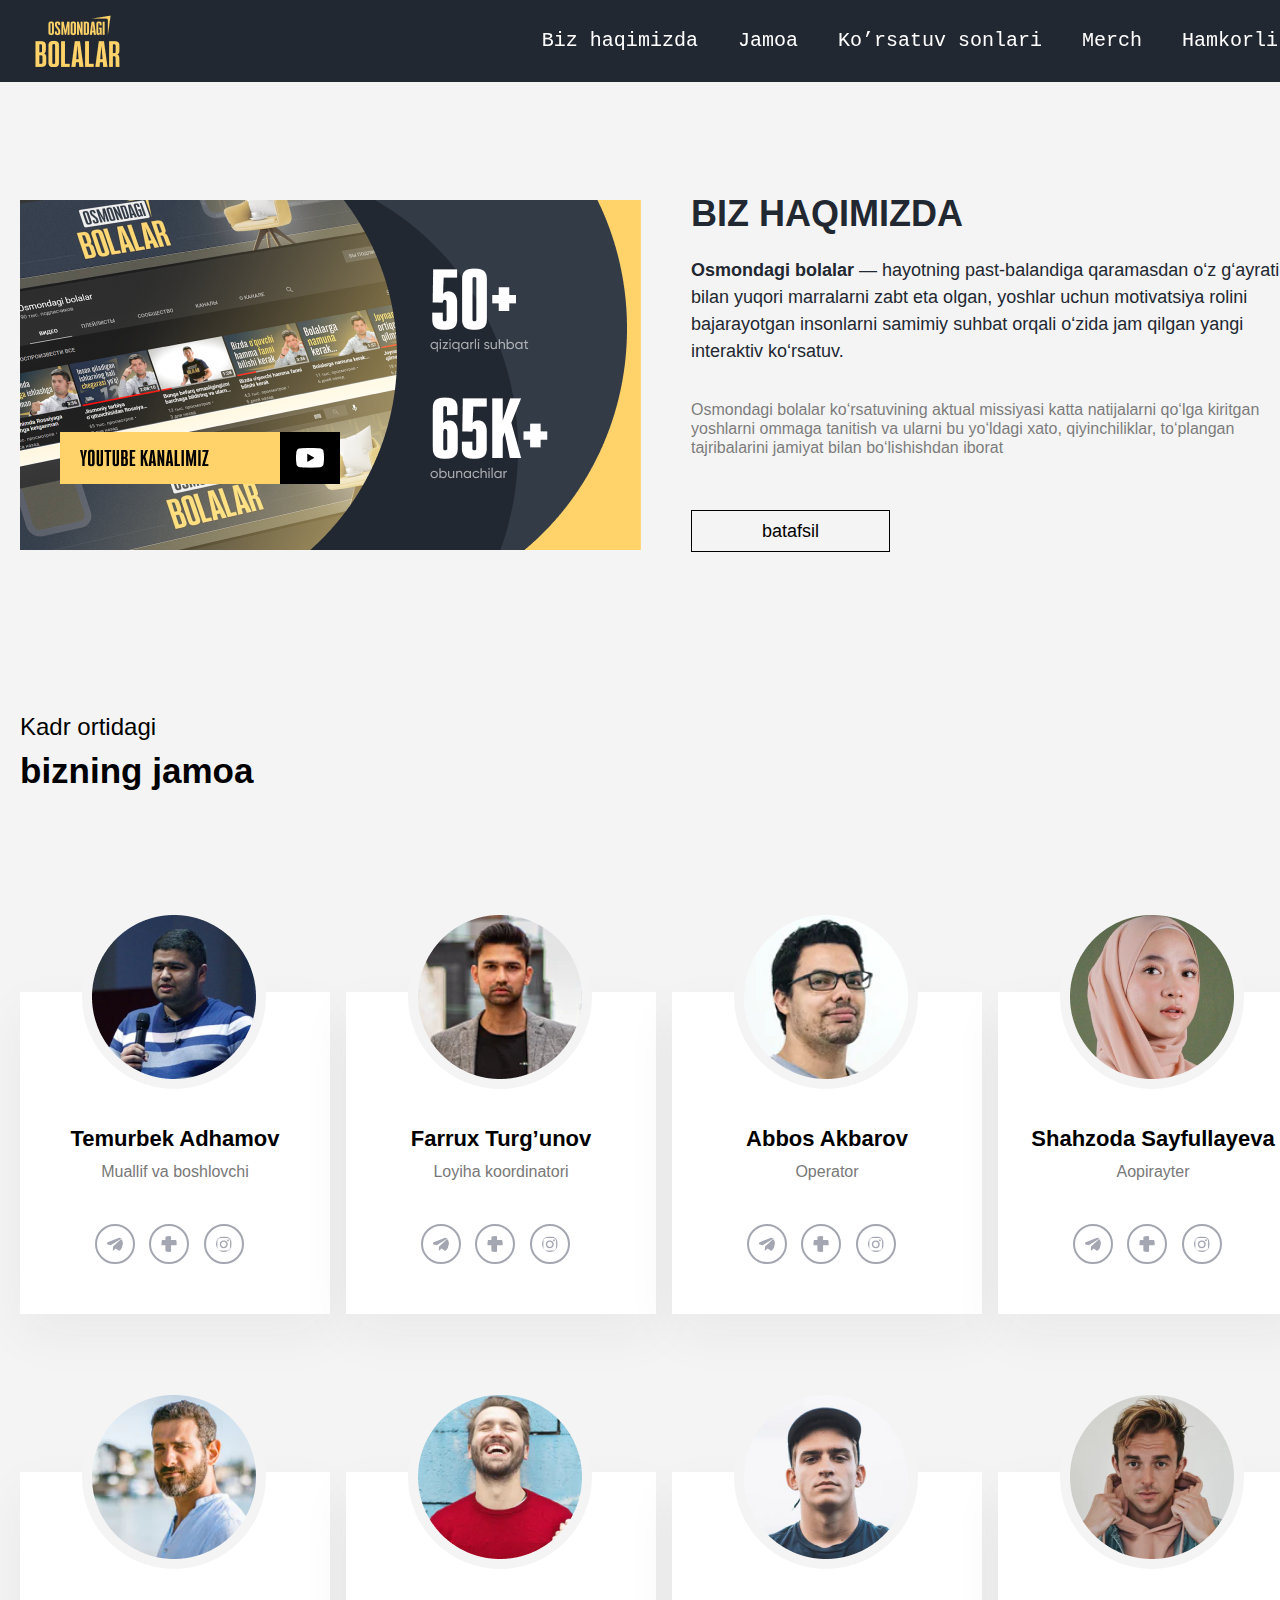
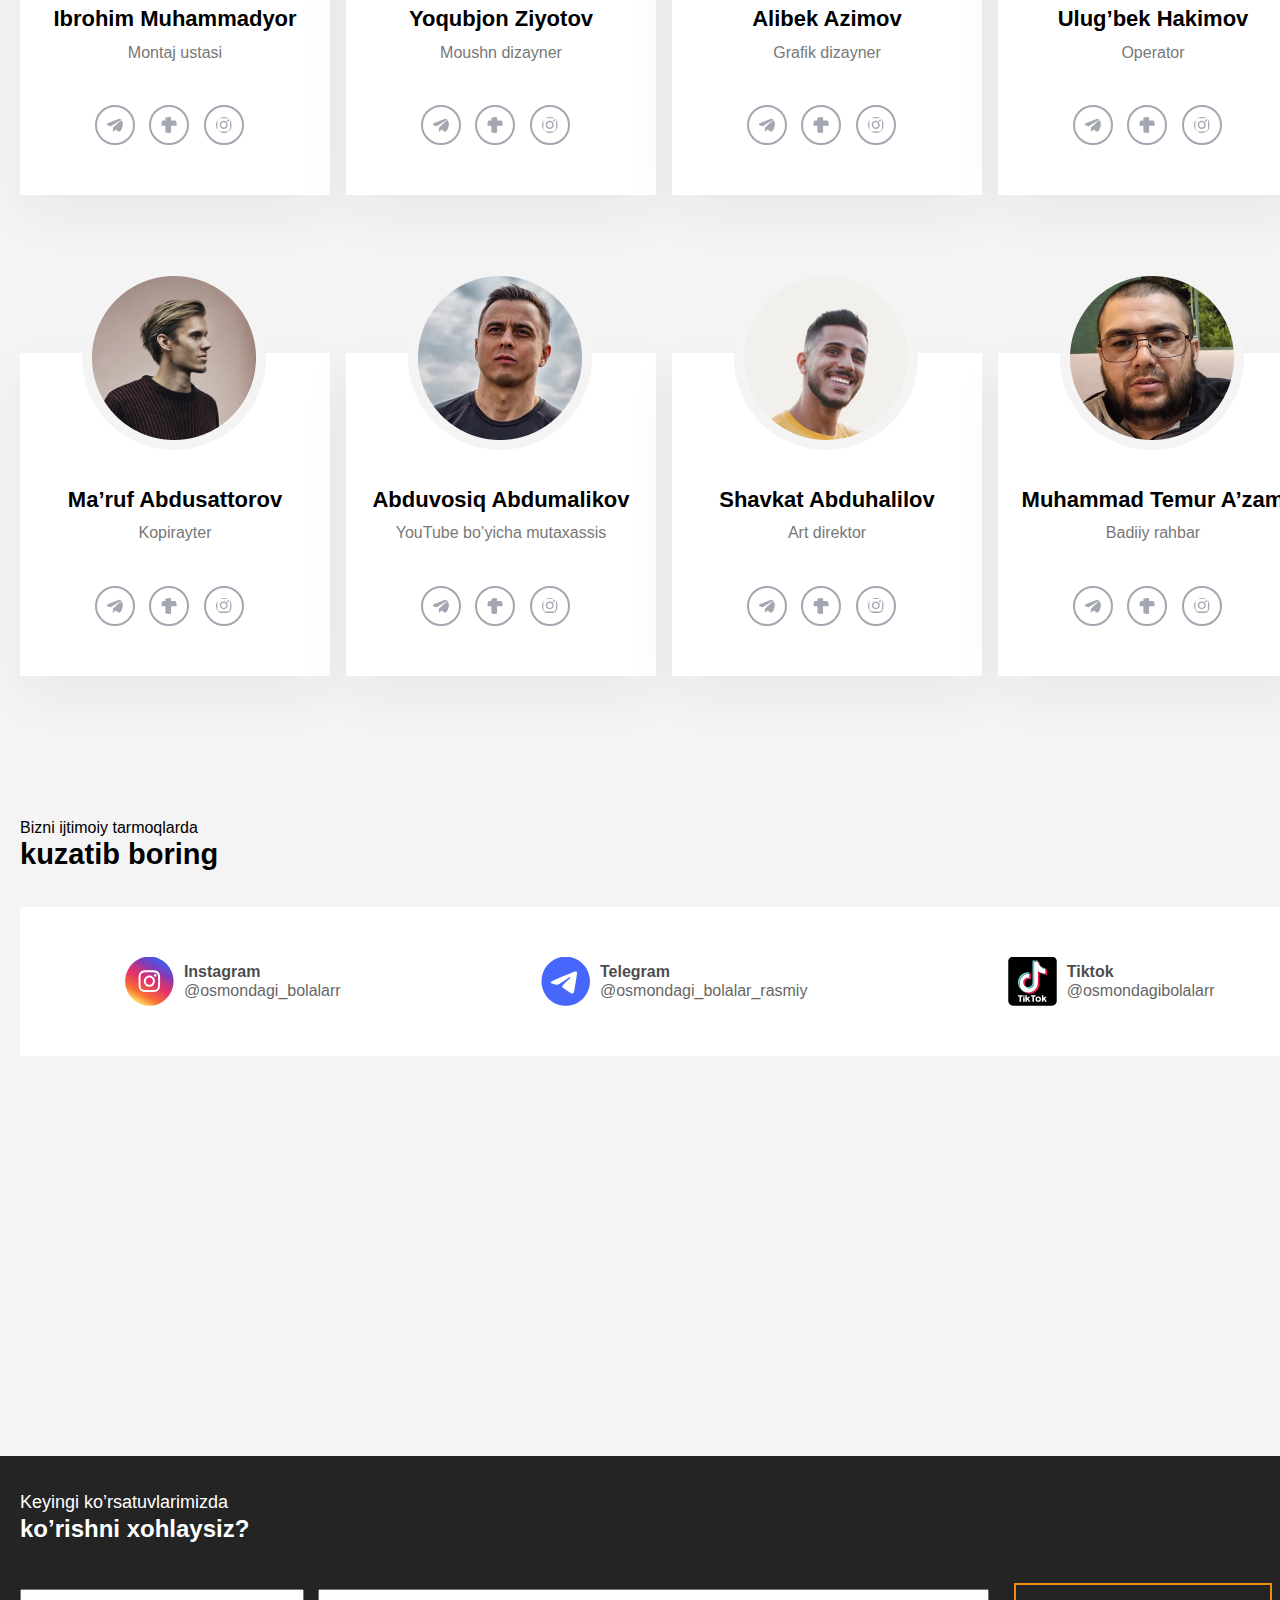
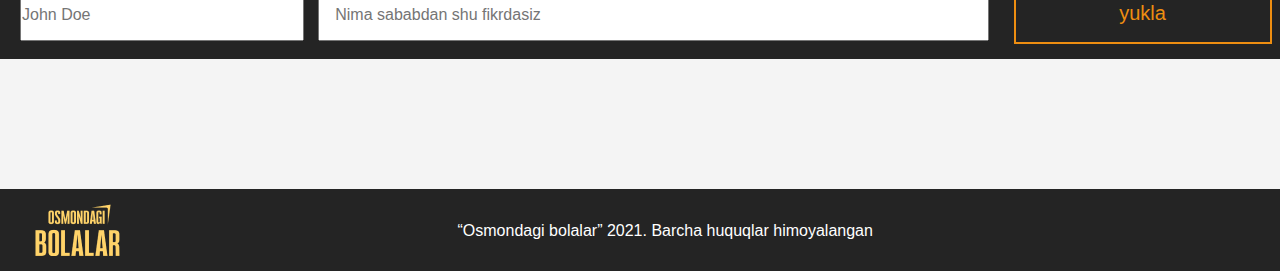
<file: index.html>
<!DOCTYPE html>
<html lang="en">
<head>
  <meta charset="UTF-8">
  <meta http-equiv="X-UA-Compatible" content="IE=edge">
  <meta name="viewport" content="width=device-width, initial-scale=1.0">
  <link rel="stylesheet" href="./css/narmaliz.css">
  <link rel="stylesheet" href="./css/minemine.css">
  <link rel="stylesheet" href="./css/mine.css">
  <title>HOME</title>
</head>
<body>
 <!-- ===================  main heading================== -->
<h1 class="visually-hidden">Osmondagi bollar loyhasiga hush kelibsiz</h1>
  <!-- =======<header>==================== -->
    <header class="header">
      <div class="container">
        <div class="header-bag">
          <img class="header-bag-img" src="./img/logo png-01 1.png" alt="osmondagi bololar" width="85" height="52">
           <ul class="header-bag-itme">
             <li class="header-bag-list">
               <a class="header-bag-list-link" href="#biz-haqimizda">
                Biz haqimizda
               </a>
             </li>
             <li class="header-bag-list">
               <a class="header-bag-list-link" href="#jamoa">
                Jamoa
               </a>
             </li>
             <li class="header-bag-list">
               <a class="header-bag-list-link" href="#">
                Ko’rsatuv sonlari
               </a>
             </li>
             <li class="header-bag-list">
               <a class="header-bag-list-link" href="#">
                Merch
               </a>
             </li>
             <li class="header-bag-list">
               <a class="header-bag-list-link" href="#">
                Hamkorlik
               </a>
             </li>
           </ul>      
        </div>
      </div>
    </header>
<!-- =======================main=================== -->
    <main>  

      <!-- ==============about-Us======================== -->
      <section class="about-Us" id="biz-haqimizda">
        <div class="container">
          <div class="about-Us-bag-one">
            <img class="about-Us-bag-one-photo" src="./img/photo.png" alt="osmonadagi bolalar">
            <div class="about-Us-bag-two">
              <h2 class="about-Us-bag-two-heading">BIZ HAQIMIZDA</h2>
              <p class="about-Us-bag-two-onetext"><strong>Osmondagi bolalar</strong>  — hayotning past-balandiga qaramasdan o‘z g‘ayrati bilan yuqori marralarni zabt eta olgan, yoshlar uchun motivatsiya rolini bajarayotgan insonlarni samimiy suhbat orqali o‘zida jam qilgan yangi interaktiv ko‘rsatuv.</p>
              <p class="about-Us-bag-two-twotext">Osmondagi bolalar ko‘rsatuvining aktual missiyasi katta natijalarni qo‘lga kiritgan yoshlarni ommaga tanitish va ularni bu yo‘ldagi xato, qiyinchiliklar, to‘plangan tajribalarini jamiyat bilan bo‘lishishdan iborat</p>            
              <a class="about-Us-bag-two-link" href="#" target="_blank">  batafsil</a>    
            </div>
          </div>
        </div>
      </section>

      

      <!-- =======jamoa============== -->
      <section class="team-section"  id="jamoa">
        <div class="container">
          <div class="team">
            <div class="team">
          <p class="team-text">Kadr ortidagi</p>
          <h3 class="team-strong">bizning jamoa</h3>
         </div>
          <nav class="team-nav">
            <ul class="team-nav-itme">
              
              <li class="team-nav-list">
                <a class="team-nav-list-link" href="#">
                  <span class="team-nav-list-sapnjon"> <img src="./img/Mask Group.png" alt="" width="164" height="164"></span>
                  <h4 class="team-nav-list-link-heading">Temurbek Adhamov</h4>
                 <p class="team-nav-list-link-text">Muallif va boshlovchi</p>
                 <div class="div">
                 <img class="team-nav-list-link-img" src="./img/Vector.svg" alt="vector" width="20" height="23">           
                  <img class="team-nav-list-link-img" src="./img/Vector (1).svg" alt="vector" >              
                   <img class="team-nav-list-link-img" src="./img/Vector (2).svg" alt="instagram-icon" >
                </div>
                </a>
              </li>
              <li class="team-nav-list">
                <a class="team-nav-list-link" href="#">
                  <span class="team-nav-list-sapnjon"> <img src="./img/faruxturgunov.png" alt="faruxturgunov" width="164" height="164"></span>
                  <h4 class="team-nav-list-link-heading">Farrux Turg’unov</h4>
                 <p class="team-nav-list-link-text">Loyiha koordinatori</p>
                 <div class="div">
                 <img class="team-nav-list-link-img" src="./img/Vector.svg" alt="vector" >           
                  <img class="team-nav-list-link-img" src="./img/Vector (1).svg" alt="vector" >              
                   <img class="team-nav-list-link-img" src="./img/Vector (2).svg" alt="instagram-icon" >
                </div>
                </a>
              </li>
              <li class="team-nav-list">
                <a class="team-nav-list-link" href="#">
                  <span class="team-nav-list-sapnjon"> <img src="./img/abbos.png" alt="abbos" width="164" height="164"></span>
                  <h4 class="team-nav-list-link-heading">Abbos Akbarov</h4>
                 <p class="team-nav-list-link-text">Operator</p>
                 <div class="div">
                 <img class="team-nav-list-link-img" src="./img/Vector.svg" alt="vector" >           
                  <img class="team-nav-list-link-img" src="./img/Vector (1).svg" alt="vector" >              
                   <img class="team-nav-list-link-img" src="./img/Vector (2).svg" alt="instagram-icon" >
                </div>
                </a>
              </li>
              <li class="team-nav-list">
                <a class="team-nav-list-link" href="#">
                  <span class="team-nav-list-sapnjon"> <img src="./img/shaxzoda.png" alt="shaxzoda" width="164" height="164"></span>
                  <h4 class="team-nav-list-link-heading"> Shahzoda Sayfullayeva</h4>
                 <p class="team-nav-list-link-text">Aopirayter  </p>
                 <div class="div">
                 <img class="team-nav-list-link-img" src="./img/Vector.svg" alt="vector" >           
                  <img class="team-nav-list-link-img" src="./img/Vector (1).svg" alt="vector" >              
                   <img class="team-nav-list-link-img" src="./img/Vector (2).svg" alt="instagram-icon" >
                </div>
                </a>
              </li>
              <li class="team-nav-list">
                <a class="team-nav-list-link" href="#">
                  <span class="team-nav-list-sapnjon"> <img src="./img/ibrohim.png" alt="iborat" width="164" height="164"></span>
                  <h4 class="team-nav-list-link-heading">Ibrohim Muhammadyor</h4>
                 <p class="team-nav-list-link-text">Montaj ustasi</p>
                 <div class="div">
                 <img class="team-nav-list-link-img" src="./img/Vector.svg" alt="vector" >           
                  <img class="team-nav-list-link-img" src="./img/Vector (1).svg" alt="vector" >              
                   <img class="team-nav-list-link-img" src="./img/Vector (2).svg" alt="instagram-icon" >
                </div>
                </a>
              </li>
              <li class="team-nav-list">
                <a class="team-nav-list-link" href="#">
                  <span class="team-nav-list-sapnjon"> <img src="./img/yoqub.png" alt="yoqub" width="164" height="164"></span>
                  <h4 class="team-nav-list-link-heading">Yoqubjon Ziyotov</h4>
                 <p class="team-nav-list-link-text">Moushn dizayner</p>
                 <div class="div">
                 <img class="team-nav-list-link-img" src="./img/Vector.svg" alt="vector" >           
                  <img class="team-nav-list-link-img" src="./img/Vector (1).svg" alt="vector" >              
                   <img class="team-nav-list-link-img" src="./img/Vector (2).svg" alt="instagram-icon" >
                </div>
                </a>
              </li>
              <li class="team-nav-list">
                <a class="team-nav-list-link" href="#">
                  <span class="team-nav-list-sapnjon"> <img src="./img/alibek.png" alt="alibek width="164" height="164"></span>
                  <h4 class="team-nav-list-link-heading">Alibek Azimov</h4>
                 <p class="team-nav-list-link-text">Grafik dizayner</p>
                 <div class="div">
                 <img class="team-nav-list-link-img" src="./img/Vector.svg" alt="vector" >           
                  <img class="team-nav-list-link-img" src="./img/Vector (1).svg" alt="vector" >              
                   <img class="team-nav-list-link-img" src="./img/Vector (2).svg" alt="instagram-icon" >
                </div>
                </a>
              </li>
              <li class="team-nav-list">
                <a class="team-nav-list-link" href="#">
                  <span class="team-nav-list-sapnjon"> <img src="./img/ulugbek.png" alt="" width="164" height="164"></span>
                  <h4 class="team-nav-list-link-heading">Ulug’bek Hakimov</h4>
                 <p class="team-nav-list-link-text">Operator</p>
                 <div class="div">
                 <img class="team-nav-list-link-img" src="./img/Vector.svg" alt="vector" >           
                  <img class="team-nav-list-link-img" src="./img/Vector (1).svg" alt="vector" >              
                   <img class="team-nav-list-link-img" src="./img/Vector (2).svg" alt="instagram-icon" >
                </div>
                </a>
              </li>
              <li class="team-nav-list">
                <a class="team-nav-list-link" href="#">
                  <span class="team-nav-list-sapnjon"> <img src="./img/maruf.png" alt="ulugbek" width="164" height="164"></span>
                  <h4 class="team-nav-list-link-heading">Ma’ruf Abdusattorov</h4>
                 <p class="team-nav-list-link-text">Kopirayter</p>
                 <div class="div">
                 <img class="team-nav-list-link-img" src="./img/Vector.svg" alt="vector" >           
                  <img class="team-nav-list-link-img" src="./img/Vector (1).svg" alt="vector" >              
                   <img class="team-nav-list-link-img" src="./img/Vector (2).svg" alt="instagram-icon" >
                </div>
                </a>
              </li>
              <li class="team-nav-list">
                <a class="team-nav-list-link" href="#">
                  <span class="team-nav-list-sapnjon"> <img src="./img/abduvosiq.png" alt="maruf width="164" height="164"></span>
                  <h4 class="team-nav-list-link-heading">Abduvosiq Abdumalikov</h4>
                 <p class="team-nav-list-link-text">YouTube bo’yicha mutaxassis</p>
                 <div class="div">
                 <img class="team-nav-list-link-img" src="./img/Vector.svg" alt="vector" >           
                  <img class="team-nav-list-link-img" src="./img/Vector (1).svg" alt="vector" >              
                   <img class="team-nav-list-link-img" src="./img/Vector (2).svg" alt="instagram-icon" >
                </div>
                </a>
              </li>
              <li class="team-nav-list">
                <a class="team-nav-list-link" href="#">
                  <span class="team-nav-list-sapnjon"> <img src="./img/shovkat.png" alt="abduvosiq" width="164" height="164"></span>
                  <h4 class="team-nav-list-link-heading">Shavkat Abduhalilov</h4>
                 <p class="team-nav-list-link-text">Art direktor</p>
                 <div class="div">
                 <img class="team-nav-list-link-img" src="./img/Vector.svg" alt="vector" >           
                  <img class="team-nav-list-link-img" src="./img/Vector (1).svg" alt="vector" >              
                   <img class="team-nav-list-link-img" src="./img/Vector (2).svg" alt="instagram-icon" >
                </div>
                </a>
              </li>
              <li class="team-nav-list">
                <a class="team-nav-list-link" href="#">
                  <span class="team-nav-list-sapnjon"> <img src="./img/muhammad.png" alt="shovkat" width="164" height="164"></span>
                  <h4 class="team-nav-list-link-heading">Muhammad Temur A’zam</h4>
                 <p class="team-nav-list-link-text">Badiiy rahbar</p>
                 <div class="div">
                 <img class="team-nav-list-link-img" src="./img/Vector.svg" alt="vector" >           
                  <img class="team-nav-list-link-img" src="./img/Vector (1).svg" alt="vector" >              
                   <img class="team-nav-list-link-img" src="./img/Vector (2).svg" alt="instagram-icon" >
                </div>
                </a>
              </li>
            
            </ul>
          </nav>
         
        </div>
        </div>
      </section>

          <!-- ===========internet tarmoqlari================ -->
           <section class="internet">
                <div class="container">
                  <p class="internet-text">Bizni ijtimoiy tarmoqlarda
                    <strong class="internet-strong">kuzatib boring</strong> </p>
                    <ul class="internet-itme" >
                      <li class="internet-list">
                        <img class="internet-list-img" src="./img/instagram.svg" alt="instagram" width="48.49" height="49.21">
                        <a class="internet-list-link" href="https://www.instagram.com/osmondagibolalarr/"> <strong class="internet-list-link-strong">Instagram</strong><br>@osmondagi_bolalarr</a>
                      </li>
                      <li class="internet-list" >
                        <img class="internet-list-img" src="./img/telgram.svg" alt="telgram" width="48.49" height="49.21">
                        <a class="internet-list-link" href="https://t.me/osmondagibolalarr"><strong class="internet-list-link-strong">Telegram</strong><br>@osmondagi_bolalar_rasmiy  </a>
                      </li>
                     
                      <li class="internet-list">
                        <img class="internet-list-img" src="./img/tiktok.svg" alt="tiktok" width="48.49" height="49.21">
                        <a class="internet-list-link" href="https://www.tiktok.com/@osmondagibolalarr?"><strong class="internet-list-link-strong">Tiktok</strong><br>@osmondagibolalarr</a>
                      </li>
                    </ul>
                </div>
           </section>


           <!-- =====input=========== -->
           <section class="input-section">
                 <div class="container">
                   <p class="input-text">Keyingi ko’rsatuvlarimizda <strong class="input-strong"><br>ko’rishni xohlaysiz?</strong> </p> 
                   <form class="input-form" >
                     <input class="input-name" type="text" name="user_text" placeholder="John Doe">
                       <input class="input-textarea" type="text" name="user_textarea" id="" cols="30" rows="10" placeholder="Nima sababdan shu fikrdasiz"></input>
                       <button class="input-button" type="submit">yukla</button>
                    </form>
                  
                    
                   
                
                   
                 </div>
           </section>
    </main>


    <!-- ==============footer====================== -->
    <footer class="footer">
      <div class="container">
        <div class="footer-bag">
          <img class="footer-bag-img" src="./img/logo png-01 1.png" alt="logo" width="85" height="52">
          <p class="footer-text">“Osmondagi bolalar” 2021. Barcha huquqlar himoyalangan</p>
        </div>
      </div>
    </footer>
</body>
</html>
</file>
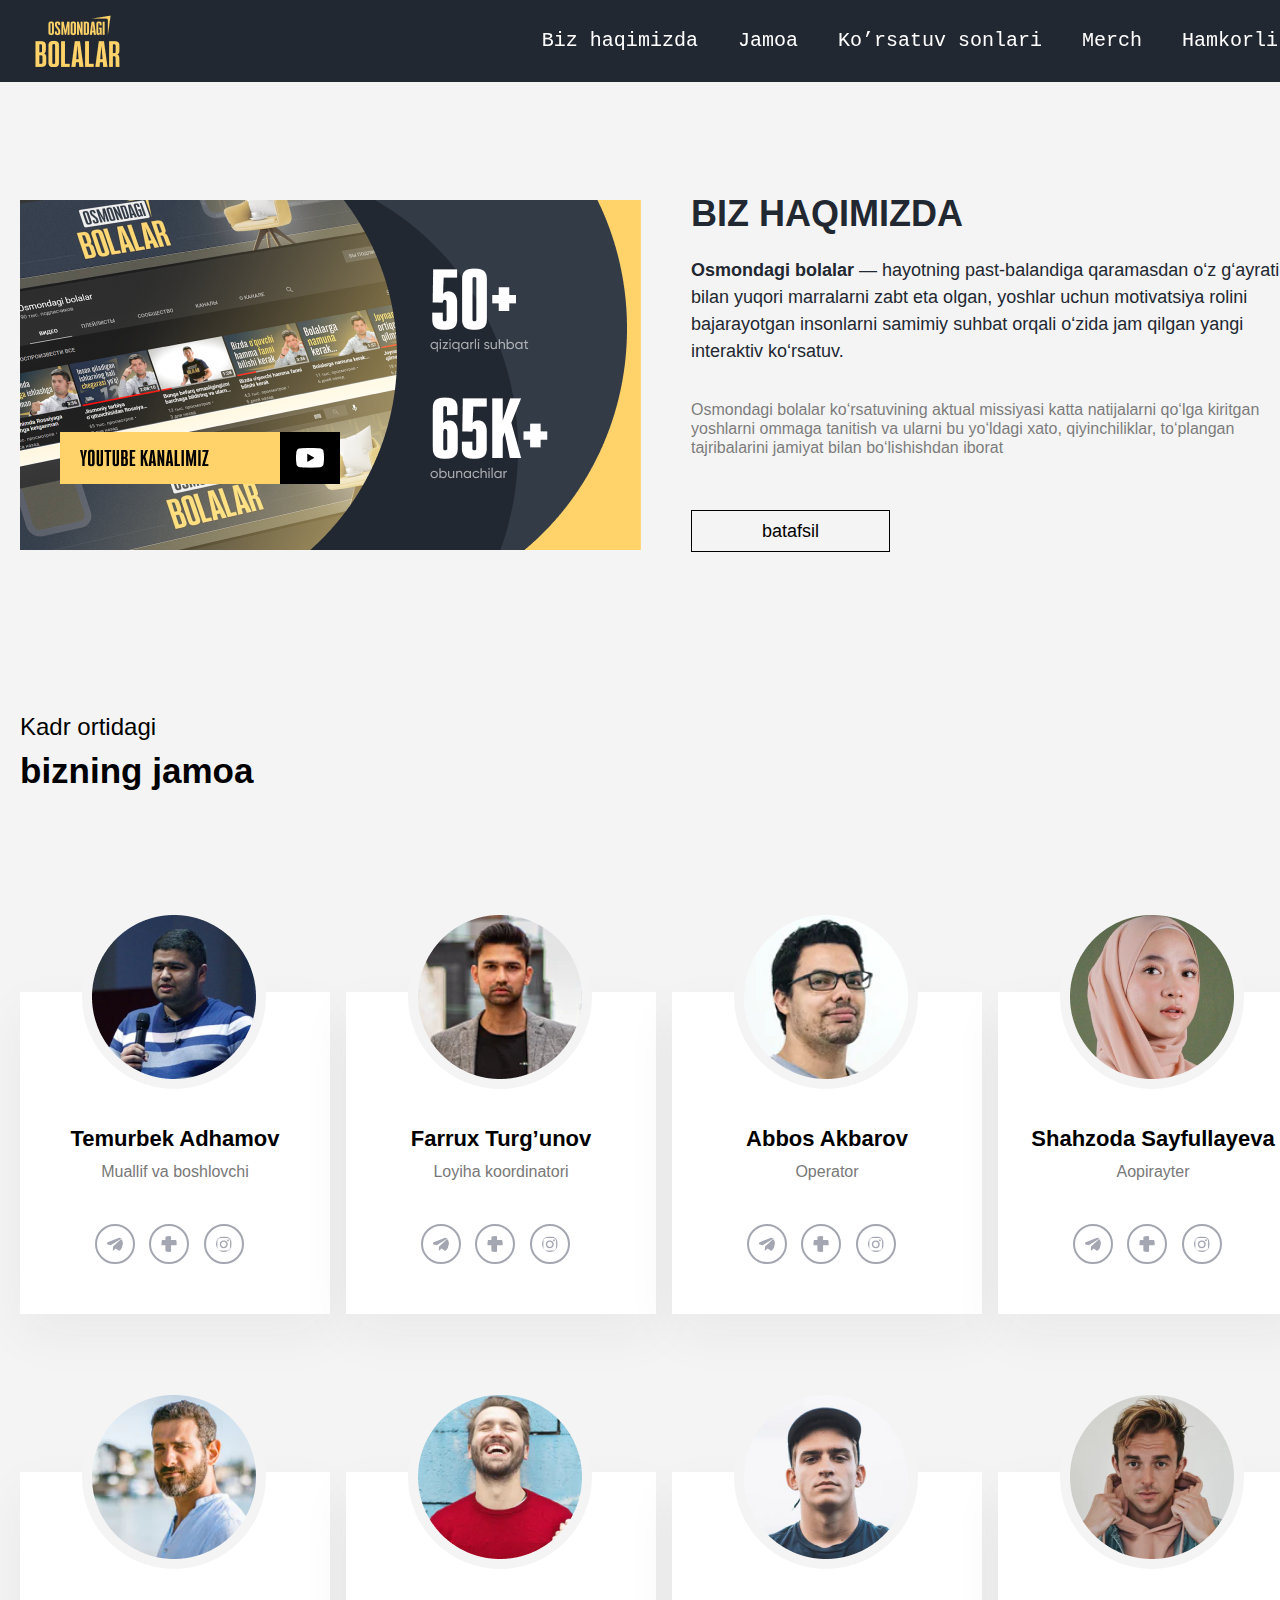
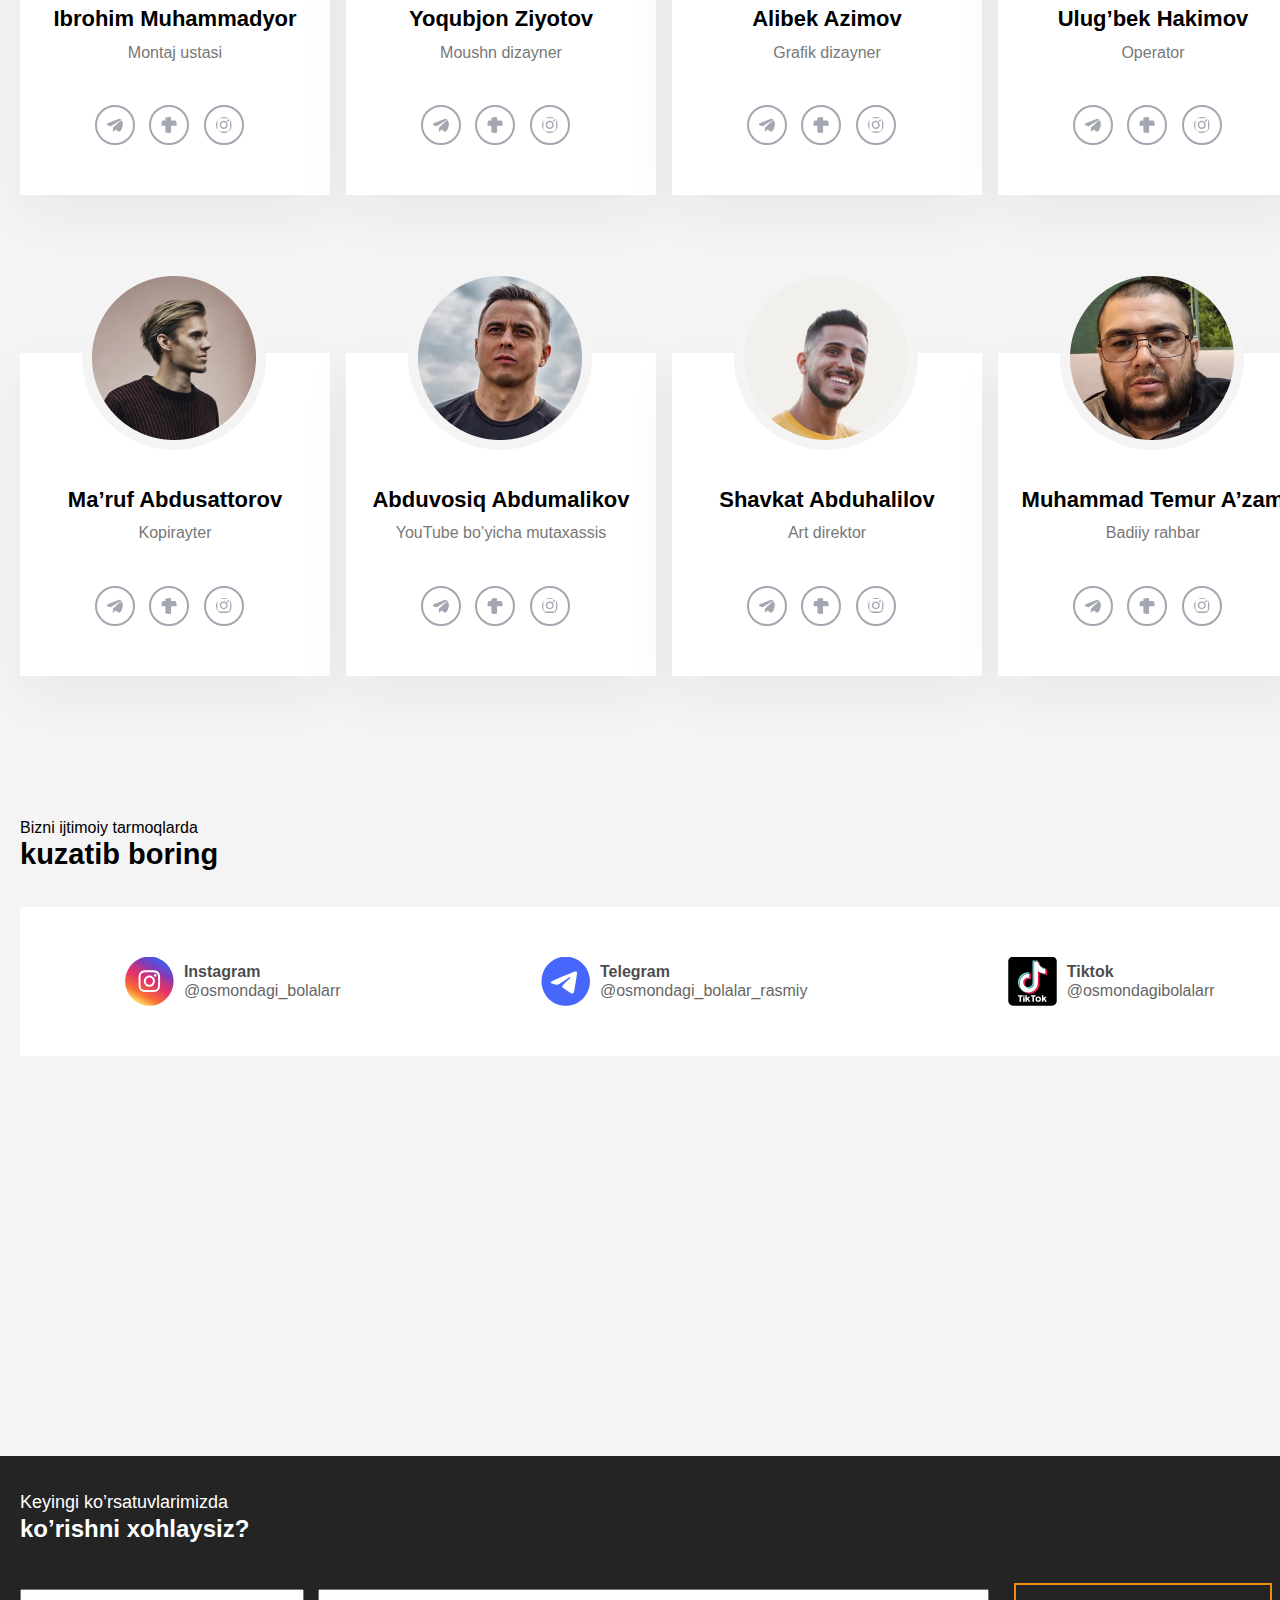
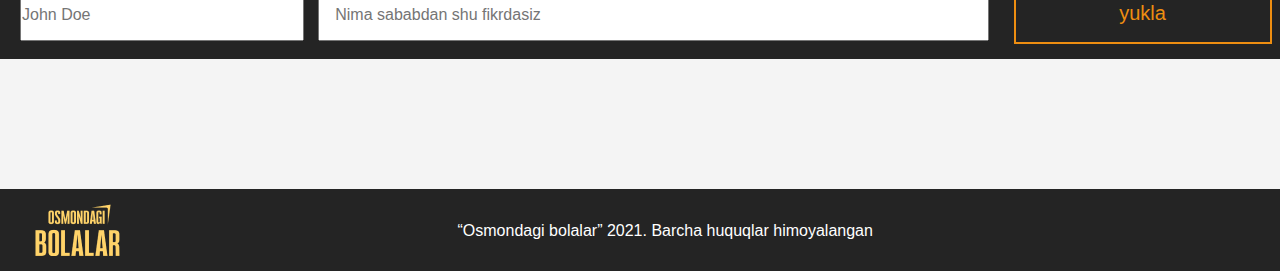
<file: indexi.html>
<!DOCTYPE html>
<html lang="en">
<head>
  <meta charset="UTF-8">
  <meta http-equiv="X-UA-Compatible" content="IE=edge">
  <meta name="viewport" content="width=device-width, initial-scale=1.0">
  <link rel="stylesheet" href="./css/narmaliz.css">
  <link rel="stylesheet" href="./css/minemine.css">
  <link rel="stylesheet" href="./css/mine.css">
  <title>HOME</title>
</head>
<body>
 <!-- ===================  main heading================== -->
<h1 class="visually-hidden">Osmondagi bollar loyhasiga hush kelibsiz</h1>
  <!-- =======<header>==================== -->
    <header class="header">
      <div class="container">
        <div class="header-bag">
          <img class="header-bag-img" src="./img/logo png-01 1.png" alt="osmondagi bololar" width="85" height="52">
           <ul class="header-bag-itme">
             <li class="header-bag-list">
               <a class="header-bag-list-link" href="#biz-haqimizda">
                Biz haqimizda
               </a>
             </li>
             <li class="header-bag-list">
               <a class="header-bag-list-link" href="#jamoa">
                Jamoa
               </a>
             </li>
             <li class="header-bag-list">
               <a class="header-bag-list-link" href="#">
                Ko’rsatuv sonlari
               </a>
             </li>
             <li class="header-bag-list">
               <a class="header-bag-list-link" href="#">
                Merch
               </a>
             </li>
             <li class="header-bag-list">
               <a class="header-bag-list-link" href="#">
                Hamkorlik
               </a>
             </li>
           </ul>      
        </div>
      </div>
    </header>
<!-- =======================main=================== -->
    <main>  

      <!-- ==============about-Us======================== -->
      <section class="about-Us" id="biz-haqimizda">
        <div class="container">
          <div class="about-Us-bag-one">
            <img class="about-Us-bag-one-photo" src="./img/photo.png" alt="osmonadagi bolalar">
            <div class="about-Us-bag-two">
              <h2 class="about-Us-bag-two-heading">BIZ HAQIMIZDA</h2>
              <p class="about-Us-bag-two-onetext"><strong>Osmondagi bolalar</strong>  — hayotning past-balandiga qaramasdan o‘z g‘ayrati bilan yuqori marralarni zabt eta olgan, yoshlar uchun motivatsiya rolini bajarayotgan insonlarni samimiy suhbat orqali o‘zida jam qilgan yangi interaktiv ko‘rsatuv.</p>
              <p class="about-Us-bag-two-twotext">Osmondagi bolalar ko‘rsatuvining aktual missiyasi katta natijalarni qo‘lga kiritgan yoshlarni ommaga tanitish va ularni bu yo‘ldagi xato, qiyinchiliklar, to‘plangan tajribalarini jamiyat bilan bo‘lishishdan iborat</p>            
              <a class="about-Us-bag-two-link" href="#" target="_blank">  batafsil</a>    
            </div>
          </div>
        </div>
      </section>

      

      <!-- =======jamoa============== -->
      <section class="team-section"  id="jamoa">
        <div class="container">
          <div class="team">
            <div class="team">
          <p class="team-text">Kadr ortidagi</p>
          <h3 class="team-strong">bizning jamoa</h3>
         </div>
          <nav class="team-nav">
            <ul class="team-nav-itme">
              
              <li class="team-nav-list">
                <a class="team-nav-list-link" href="#">
                  <span class="team-nav-list-sapnjon"> <img src="./img/Mask Group.png" alt="" width="164" height="164"></span>
                  <h4 class="team-nav-list-link-heading">Temurbek Adhamov</h4>
                 <p class="team-nav-list-link-text">Muallif va boshlovchi</p>
                 <div class="div">
                 <img class="team-nav-list-link-img" src="./img/Vector.svg" alt="vector" >           
                  <img class="team-nav-list-link-img" src="./img/Vector (1).svg" alt="vector" >              
                   <img class="team-nav-list-link-img" src="./img/Vector (2).svg" alt="instagram-icon" >
                </div>
                </a>
              </li>
              <li class="team-nav-list">
                <a class="team-nav-list-link" href="#">
                  <span class="team-nav-list-sapnjon"> <img src="./img/faruxturgunov.png" alt="faruxturgunov" width="164" height="164"></span>
                  <h4 class="team-nav-list-link-heading">Farrux Turg’unov</h4>
                 <p class="team-nav-list-link-text">Loyiha koordinatori</p>
                 <div class="div">
                 <img class="team-nav-list-link-img" src="./img/Vector.svg" alt="vector" >           
                  <img class="team-nav-list-link-img" src="./img/Vector (1).svg" alt="vector" >              
                   <img class="team-nav-list-link-img" src="./img/Vector (2).svg" alt="instagram-icon" >
                </div>
                </a>
              </li>
              <li class="team-nav-list">
                <a class="team-nav-list-link" href="#">
                  <span class="team-nav-list-sapnjon"> <img src="./img/abbos.png" alt="abbos" width="164" height="164"></span>
                  <h4 class="team-nav-list-link-heading">Abbos Akbarov</h4>
                 <p class="team-nav-list-link-text">Operator</p>
                 <div class="div">
                 <img class="team-nav-list-link-img" src="./img/Vector.svg" alt="vector" >           
                  <img class="team-nav-list-link-img" src="./img/Vector (1).svg" alt="vector" >              
                   <img class="team-nav-list-link-img" src="./img/Vector (2).svg" alt="instagram-icon" >
                </div>
                </a>
              </li>
              <li class="team-nav-list">
                <a class="team-nav-list-link" href="#">
                  <span class="team-nav-list-sapnjon"> <img src="./img/shaxzoda.png" alt="shaxzoda" width="164" height="164"></span>
                  <h4 class="team-nav-list-link-heading"> Shahzoda Sayfullayeva</h4>
                 <p class="team-nav-list-link-text">Aopirayter  </p>
                 <div class="div">
                 <img class="team-nav-list-link-img" src="./img/Vector.svg" alt="vector" >           
                  <img class="team-nav-list-link-img" src="./img/Vector (1).svg" alt="vector" >              
                   <img class="team-nav-list-link-img" src="./img/Vector (2).svg" alt="instagram-icon" >
                </div>
                </a>
              </li>
              <li class="team-nav-list">
                <a class="team-nav-list-link" href="#">
                  <span class="team-nav-list-sapnjon"> <img src="./img/ibrohim.png" alt="iborat" width="164" height="164"></span>
                  <h4 class="team-nav-list-link-heading">Ibrohim Muhammadyor</h4>
                 <p class="team-nav-list-link-text">Montaj ustasi</p>
                 <div class="div">
                 <img class="team-nav-list-link-img" src="./img/Vector.svg" alt="vector" >           
                  <img class="team-nav-list-link-img" src="./img/Vector (1).svg" alt="vector" >              
                   <img class="team-nav-list-link-img" src="./img/Vector (2).svg" alt="instagram-icon" >
                </div>
                </a>
              </li>
              <li class="team-nav-list">
                <a class="team-nav-list-link" href="#">
                  <span class="team-nav-list-sapnjon"> <img src="./img/yoqub.png" alt="yoqub" width="164" height="164"></span>
                  <h4 class="team-nav-list-link-heading">Yoqubjon Ziyotov</h4>
                 <p class="team-nav-list-link-text">Moushn dizayner</p>
                 <div class="div">
                 <img class="team-nav-list-link-img" src="./img/Vector.svg" alt="vector" >           
                  <img class="team-nav-list-link-img" src="./img/Vector (1).svg" alt="vector" >              
                   <img class="team-nav-list-link-img" src="./img/Vector (2).svg" alt="instagram-icon" >
                </div>
                </a>
              </li>
              <li class="team-nav-list">
                <a class="team-nav-list-link" href="#">
                  <span class="team-nav-list-sapnjon"> <img src="./img/alibek.png" alt="alibek width="164" height="164"></span>
                  <h4 class="team-nav-list-link-heading">Alibek Azimov</h4>
                 <p class="team-nav-list-link-text">Grafik dizayner</p>
                 <div class="div">
                 <img class="team-nav-list-link-img" src="./img/Vector.svg" alt="vector" >           
                  <img class="team-nav-list-link-img" src="./img/Vector (1).svg" alt="vector" >              
                   <img class="team-nav-list-link-img" src="./img/Vector (2).svg" alt="instagram-icon" >
                </div>
                </a>
              </li>
              <li class="team-nav-list">
                <a class="team-nav-list-link" href="#">
                  <span class="team-nav-list-sapnjon"> <img src="./img/ulugbek.png" alt="" width="164" height="164"></span>
                  <h4 class="team-nav-list-link-heading">Ulug’bek Hakimov</h4>
                 <p class="team-nav-list-link-text">Operator</p>
                 <div class="div">
                 <img class="team-nav-list-link-img" src="./img/Vector.svg" alt="vector" >           
                  <img class="team-nav-list-link-img" src="./img/Vector (1).svg" alt="vector" >              
                   <img class="team-nav-list-link-img" src="./img/Vector (2).svg" alt="instagram-icon" >
                </div>
                </a>
              </li>
              <li class="team-nav-list">
                <a class="team-nav-list-link" href="#">
                  <span class="team-nav-list-sapnjon"> <img src="./img/maruf.png" alt="ulugbek" width="164" height="164"></span>
                  <h4 class="team-nav-list-link-heading">Ma’ruf Abdusattorov</h4>
                 <p class="team-nav-list-link-text">Kopirayter</p>
                 <div class="div">
                 <img class="team-nav-list-link-img" src="./img/Vector.svg" alt="vector" >           
                  <img class="team-nav-list-link-img" src="./img/Vector (1).svg" alt="vector" >              
                   <img class="team-nav-list-link-img" src="./img/Vector (2).svg" alt="instagram-icon" >
                </div>
                </a>
              </li>
              <li class="team-nav-list">
                <a class="team-nav-list-link" href="#">
                  <span class="team-nav-list-sapnjon"> <img src="./img/abduvosiq.png" alt="maruf width="164" height="164"></span>
                  <h4 class="team-nav-list-link-heading">Abduvosiq Abdumalikov</h4>
                 <p class="team-nav-list-link-text">YouTube bo’yicha mutaxassis</p>
                 <div class="div">
                 <img class="team-nav-list-link-img" src="./img/Vector.svg" alt="vector" >           
                  <img class="team-nav-list-link-img" src="./img/Vector (1).svg" alt="vector" >              
                   <img class="team-nav-list-link-img" src="./img/Vector (2).svg" alt="instagram-icon" >
                </div>
                </a>
              </li>
              <li class="team-nav-list">
                <a class="team-nav-list-link" href="#">
                  <span class="team-nav-list-sapnjon"> <img src="./img/shovkat.png" alt="abduvosiq" width="164" height="164"></span>
                  <h4 class="team-nav-list-link-heading">Shavkat Abduhalilov</h4>
                 <p class="team-nav-list-link-text">Art direktor</p>
                 <div class="div">
                 <img class="team-nav-list-link-img" src="./img/Vector.svg" alt="vector" >           
                  <img class="team-nav-list-link-img" src="./img/Vector (1).svg" alt="vector" >              
                   <img class="team-nav-list-link-img" src="./img/Vector (2).svg" alt="instagram-icon" >
                </div>
                </a>
              </li>
              <li class="team-nav-list">
                <a class="team-nav-list-link" href="#">
                  <span class="team-nav-list-sapnjon"> <img src="./img/muhammad.png" alt="shovkat" width="164" height="164"></span>
                  <h4 class="team-nav-list-link-heading">Muhammad Temur A’zam</h4>
                 <p class="team-nav-list-link-text">Badiiy rahbar</p>
                 <div class="div">
                 <img class="team-nav-list-link-img" src="./img/Vector.svg" alt="vector" >           
                  <img class="team-nav-list-link-img" src="./img/Vector (1).svg" alt="vector" >              
                   <img class="team-nav-list-link-img" src="./img/Vector (2).svg" alt="instagram-icon" >
                </div>
                </a>
              </li>
            
            </ul>
          </nav>
         
        </div>
        </div>
      </section>

          <!-- ===========internet tarmoqlari================ -->
           <section class="internet">
                <div class="container">
                  <p class="internet-text">Bizni ijtimoiy tarmoqlarda
                    <strong class="internet-strong">kuzatib boring</strong> </p>
                    <ul class="internet-itme" >
                      <li class="internet-list">
                        <img class="internet-list-img" src="./img/instagram.svg" alt="instagram" width="48.49" height="49.21">
                        <a class="internet-list-link" href="https://www.instagram.com/osmondagibolalarr/"> <strong class="internet-list-link-strong">Instagram</strong><br>@osmondagi_bolalarr</a>
                      </li>
                      <li class="internet-list" >
                        <img class="internet-list-img" src="./img/telgram.svg" alt="telgram" width="48.49" height="49.21">
                        <a class="internet-list-link" href="https://t.me/osmondagibolalarr"><strong class="internet-list-link-strong">Telegram</strong><br>@osmondagi_bolalar_rasmiy  </a>
                      </li>
                     
                      <li class="internet-list">
                        <img class="internet-list-img" src="./img/tiktok.svg" alt="tiktok" width="48.49" height="49.21">
                        <a class="internet-list-link" href="https://www.tiktok.com/@osmondagibolalarr?"><strong class="internet-list-link-strong">Tiktok</strong><br>@osmondagibolalarr</a>
                      </li>
                    </ul>
                </div>
           </section>


           <!-- =====input=========== -->
           <section class="input-section">
                 <div class="container">
                   <p class="input-text">Keyingi ko’rsatuvlarimizda <strong class="input-strong"><br>ko’rishni xohlaysiz?</strong> </p> 
                   <form class="input-form" >
                     <input class="input-name" type="text" name="user_text" placeholder="John Doe">
                       <input class="input-textarea" type="text" name="user_textarea" id="" cols="30" rows="10" placeholder="Nima sababdan shu fikrdasiz"></input>
                       <button class="input-button">yukla</button>
                    </form>
                  
                    
                   
                
                   
                 </div>
           </section>
    </main>


    <!-- ==============footer====================== -->
    <footer class="footer">
      <div class="container">
        <div class="footer-bag">
          <img class="footer-bag-img" src="./img/logo png-01 1.png" alt="logo" width="85" height="52">
          <p class="footer-text">“Osmondagi bolalar” 2021. Barcha huquqlar himoyalangan</p>
        </div>
      </div>
    </footer>
</body>
</html>
</file>
<file: css/minemine.css>
*{box-sizing:border-box}body{margin:0;padding:0;font-family:-apple-system,BlinkMacSystemFont,'Segoe UI',Roboto,Oxygen,Ubuntu,Cantarell,'Open Sans','Helvetica Neue',sans-serif;font-size:16px;line-height:1.2;padding-top:200px;background-color:#f4f4f4}img{vertical-align:middle;object-fit:cover}.visually-hidden{position:absolute;width:1px;height:1px;margin:-1px;padding:0;overflow:hidden;border:0;clip:rect(0 0 0 0)}.header{position:fixed;z-index:100;top:0;left:0;width:100%;background-color:#222831;margin-bottom:150px}.container{width:1330px;margin:0 auto;padding:0 20px}.header-bag{display:flex;align-items:center}.header-bag-itme{margin-left:auto;display:flex;list-style:none}.header-bag-list{padding:20px}.header-bag-list-link:hover{color:#ffd369}.header-bag-list-link{text-decoration:none;font-family:monospace;font-size:20px;line-height:19px;color:#fff}.about-Us{margin-bottom:163px}.about-Us-bag-one{display:flex}.about-Us-bag-two{margin-left:50px}.about-Us-bag-two-heading{margin:0;padding:0;margin-bottom:30px;font-family:inherit;font-style:normal;font-weight:700;font-size:36px;line-height:27px;color:#222831}.about-Us-bag-two-onetext{margin:0 0 35px 0;padding:0;font-style:normal;font-weight:400;font-size:18px;line-height:27px;color:#222831}.about-Us-bag-two-twotext{margin:0 0 63px 0;color:#000;opacity:.5}.about-Us-bag-two-link{text-decoration:none;color:#000;margin:0;padding:0;padding:10px 70px;font-size:18px;border:1px solid #000}.team-text{font-size:24px;margin-bottom:8px}.team-strong{margin-bottom:200px;margin-top:0;font-size:35px}.team-nav-itme{display:flex;flex-wrap:wrap;margin:-8px}.team-nav-list-link{text-decoration:none}.team-nav-list{width:310px;margin:8px;margin-bottom:150px;background-color:#fff;box-shadow:0 20px 50px rgba(34,40,49,.05)}.team-nav-itme{list-style:none;padding-left:0}.team-nav-list{position:relative;z-index:1}.team-nav-list-sapnjon{position:absolute;z-index:1;bottom:70%;left:20%;border:10px solid #f4f4f4;border-radius:50%}.team-nav-list-link-heading{text-align:center;margin-bottom:10px;padding-top:134px;font-family:inherit;font-size:22px;color:#000}.team-nav-list-link{color:#787878}.team-nav-list-link-text{text-align:center;margin-top:0;margin-bottom:38px}.team-nav-list-link-img{width:40px;height:40px;border:2px solid #a4a7b1;border-radius:50%;padding:10px;margin:5px;margin-bottom:50px}.div{margin-left:70px}.internet-text{width:200px;font-size:16px;margin-bottom:35px}.internet-strong{font-size:29px}.internet-itme{list-style:none;display:flex;justify-content:space-around;background-color:#fff;text-decoration:none}.internet-list{padding:40px;display:flex;align-items:center}.internet-list-img{margin:10px}.internet-list-link-strong{color:#000;opacity:none}.internet-list-link{color:#242424;opacity:.7;text-decoration:none}.input-name{width:309px;height:52px;margin:10px}.input-textarea{resize:vertical;width:737px;height:52px}
</file>
<file: css/mine.css>
* {
  margin: 0;
  padding: 0;
  box-sizing: border-box;
}

body {
  margin: 0;
  padding: 0;
  font-family: -apple-system, BlinkMacSystemFont, 'Segoe UI', Roboto, Oxygen, Ubuntu, Cantarell, 'Open Sans', 'Helvetica Neue', sans-serif;
  font-size: 16px;
  line-height: 1.2;
  padding-top: 200px;
  background-color:#F4F4F4; ;
}

img {
  vertical-align: middle;
  object-fit: cover;
}

.visually-hidden {
  position: absolute;
  width: 1px;
  height: 1px;
  margin: -1px;
  padding: 0;
  overflow: hidden;
  border: 0;
  clip: rect(0 0 0 0);
}
.header{ 
  position: fixed;  
  z-index: 100;
  top: 0;
  left: 0;
  width: 100%;
  background-color: #222831;
  margin-bottom: 150px;
  
  
}
.container{
  width: 1330px;
  margin: 0 auto;
  padding: 0 20px;
}
/* ======header============= */

.header-bag{
  display: flex;
  align-items: center;
}
.header-bag-img{
 margin: 15px;
}
.header-bag-itme{
  margin-left: auto;
  display: flex;
  list-style: none;
}
.header-bag-list{
  padding: 20px;
}
.header-bag-list-link:hover{
  color: #FFD369;
}
.header-bag-list-link{
  text-decoration: none;
  font-family:monospace;
  font-size: 20px;
  line-height: 19px;
  /* identical to box height */
  color: #FFFFFF;
}


/* ===============about-us============== */

.about-Us{
  margin-bottom: 163px;
}
.about-Us-bag-one{
  display: flex;
}
.about-Us-bag-two{
  margin-left: 50px;
}
.about-Us-bag-two-heading{
  margin: 0;
  padding: 0;
  margin-bottom: 30px;
  font-family:inherit;
  font-style: normal;
  font-weight: bold;
  font-size: 36px;
  line-height: 27px; 
  color: #222831;
}
.about-Us-bag-two-onetext{
  margin: 0 0 35px 0 ;
  padding:0;
  font-style: normal;
  font-weight: normal;
  font-size: 18px;
  line-height: 27px;
  color: #222831;
}
.about-Us-bag-two-twotext{
  margin:0 0 63px 0;  
  color: #000000;
  opacity: 0.5;
}
.about-Us-bag-two-link{
  text-decoration: none;
  color: black;
  margin: 0;
  padding: 0;
  padding: 10px 70px;
  font-size: 18px;
  border:1px solid black;
}


/* =========jamoa=========== */
.team-text{
  font-size: 24px;
  margin-bottom: 8px;
}
.team-strong{
  margin-bottom: 200px;
  margin-top: 0;
  font-size: 35px;
} 
.team-nav-itme{
  display: flex;
  flex-wrap: wrap;
  margin: -8px;
}
.team-nav-list-link{
  text-decoration: none;
}
.team-nav-list{
  width: 310px;
  margin:8px;
  margin-bottom: 150px;
  background-color: #FFFFFF;
  box-shadow: 0px 20px 50px rgba(34, 40, 49, 0.05);
}

.team-nav-itme{
  list-style: none;
  padding-left: 0;
}
.team-nav-list{
  position: relative;
  z-index: 1;
  
}
.team-nav-list-sapnjon{
  position: absolute;
  z-index: 1;
  bottom: 70%;
  left: 20%;
  border: 10px solid #F4F4F4; ;
  border-radius: 50%; 
}
.team-nav-list-link-heading{
  text-align: center;
  margin-bottom: 10px;
  padding-top: 134px;
  font-family: inherit;
  font-size: 22px;
  color: black;
}
.team-nav-list-link{
  color: #787878;
}
.team-nav-list-link-text{
  text-align: center;
  margin-top: 0;
  margin-bottom: 38px
}


.team-nav-list-link-img{
  width: 40px;
  height: 40px;
  border: 2px solid #a4a7b1;
  border-radius: 50%;
  padding: 10px;
  margin: 5px;
  margin-bottom: 50px;
}
.div{
  margin-left: 70px;
}

/* ===========internet============= */
.internet{
   margin-bottom: 400px;
}

.internet-text{
  width: 200px;
  font-size: 16px;
  margin-bottom: 35px;

  
}
.internet-strong{
 font-size: 29px;
}

.internet-itme{
  list-style: none;
  display: flex;
  justify-content: space-around;
  background-color:#FFFFFF;
  text-decoration: none;
}
.internet-list{
 padding: 40px;
display: flex;
align-items: center;
}
.internet-list-img{
  margin: 10px;
}
.internet-list-link-strong{
  color: #000000;
  opacity: none;
}
.internet-list-link{
  color: #242424;
  opacity: 0.7;
  text-decoration: none;
}



/* =====input========= */

.div{
 display: block;
}
.input-section{
  background-color: #242424;
  margin-bottom: 130px;
}
.input-text{
   font-size: 18px;
   font-family: sans-serif;
   padding-left: 0px;
   padding-top: 30px;
   padding-bottom: 40px;
   
}
.input-strong{
   font-size: 24px;
   font-family: 'Gill Sans', 'Gill Sans MT', Calibri, 'Trebuchet MS', sans-serif;
}
.input-name{
  width: 22%;
  display: inline-block;
  margin-bottom: 18px;
  margin-top: 0;
  margin-left: 0;
  padding-right: 10px;
}
.input-textarea{
  display: inline-block;
  resize: vertical;
  width: 52%;
  max-height: 52px;
  margin-right:20px;
  padding-left: 15px;
  color: #919191;
  margin-bottom: 0;
}

.input-text{
  width: 230px;
  color: #FFFFFF;
}
.input-button{
  display: inline-block;
  width: 20%;
  padding: 17px 60px;
  background-color: #242424; ;
  border: 2px solid rgb(238, 142, 17);
  color: rgb(238, 142, 17);
  font-size: 20px;
  }

  /* =========footer============= */

  .footer{
    background-color: #242424; ;
  }
  .footer-bag{
    display: flex;
    align-items: center; 
  }
  .footer-bag-img{
    margin: 15px;
  }
  .footer-text{
  color: #FFFFFF;
  padding-left: 25%;
  }
</file>
<file: css/narmaliz.css>
/*! normalize.css v8.0.1 | MIT License | github.com/necolas/normalize.css */

/* Document
   ========================================================================== */

/**
 * 1. Correct the line height in all browsers.
 * 2. Prevent adjustments of font size after orientation changes in iOS.
 */

 html {
  line-height: 1.15; /* 1 */
  -webkit-text-size-adjust: 100%; /* 2 */
}

/* Sections
   ========================================================================== */

/**
 * Remove the margin in all browsers.
 */

body {
  margin: 0;
}

/**
 * Render the `main` element consistently in IE.
 */

main {
  display: block;
}

/**
 * Correct the font size and margin on `h1` elements within `section` and
 * `article` contexts in Chrome, Firefox, and Safari.
 */

h1 {
  font-size: 2em;
  margin: 0.67em 0;
}

/* Grouping content
   ========================================================================== */

/**
 * 1. Add the correct box sizing in Firefox.
 * 2. Show the overflow in Edge and IE.
 */

hr {
  box-sizing: content-box; /* 1 */
  height: 0; /* 1 */
  overflow: visible; /* 2 */
}

/**
 * 1. Correct the inheritance and scaling of font size in all browsers.
 * 2. Correct the odd `em` font sizing in all browsers.
 */

pre {
  font-family: monospace, monospace; /* 1 */
  font-size: 1em; /* 2 */
}

/* Text-level semantics
   ========================================================================== */

/**
 * Remove the gray background on active links in IE 10.
 */

a {
  background-color: transparent;
}

/**
 * 1. Remove the bottom border in Chrome 57-
 * 2. Add the correct text decoration in Chrome, Edge, IE, Opera, and Safari.
 */

abbr[title] {
  border-bottom: none; /* 1 */
  text-decoration: underline; /* 2 */
  text-decoration: underline dotted; /* 2 */
}

/**
 * Add the correct font weight in Chrome, Edge, and Safari.
 */

b,
strong {
  font-weight: bolder;
}

/**
 * 1. Correct the inheritance and scaling of font size in all browsers.
 * 2. Correct the odd `em` font sizing in all browsers.
 */

code,
kbd,
samp {
  font-family: monospace, monospace; /* 1 */
  font-size: 1em; /* 2 */
}

/**
 * Add the correct font size in all browsers.
 */

small {
  font-size: 80%;
}

/**
 * Prevent `sub` and `sup` elements from affecting the line height in
 * all browsers.
 */

sub,
sup {
  font-size: 75%;
  line-height: 0;
  position: relative;
  vertical-align: baseline;
}

sub {
  bottom: -0.25em;
}

sup {
  top: -0.5em;
}

/* Embedded content
   ========================================================================== */

/**
 * Remove the border on images inside links in IE 10.
 */

img {
  border-style: none;
}

/* Forms
   ========================================================================== */

/**
 * 1. Change the font styles in all browsers.
 * 2. Remove the margin in Firefox and Safari.
 */

button,
input,
optgroup,
select,
textarea {
  font-family: inherit; /* 1 */
  font-size: 100%; /* 1 */
  line-height: 1.15; /* 1 */
  margin: 0; /* 2 */
}

/**
 * Show the overflow in IE.
 * 1. Show the overflow in Edge.
 */

button,
input { /* 1 */
  overflow: visible;
}

/**
 * Remove the inheritance of text transform in Edge, Firefox, and IE.
 * 1. Remove the inheritance of text transform in Firefox.
 */

button,
select { /* 1 */
  text-transform: none;
}

/**
 * Correct the inability to style clickable types in iOS and Safari.
 */

button,
[type="button"],
[type="reset"],
[type="submit"] {
  -webkit-appearance: button;
}

/**
 * Remove the inner border and padding in Firefox.
 */

button::-moz-focus-inner,
[type="button"]::-moz-focus-inner,
[type="reset"]::-moz-focus-inner,
[type="submit"]::-moz-focus-inner {
  border-style: none;
  padding: 0;
}

/**
 * Restore the focus styles unset by the previous rule.
 */

button:-moz-focusring,
[type="button"]:-moz-focusring,
[type="reset"]:-moz-focusring,
[type="submit"]:-moz-focusring {
  outline: 1px dotted ButtonText;
}

/**
 * Correct the padding in Firefox.
 */

fieldset {
  padding: 0.35em 0.75em 0.625em;
}

/**
 * 1. Correct the text wrapping in Edge and IE.
 * 2. Correct the color inheritance from `fieldset` elements in IE.
 * 3. Remove the padding so developers are not caught out when they zero out
 *    `fieldset` elements in all browsers.
 */

legend {
  box-sizing: border-box; /* 1 */
  color: inherit; /* 2 */
  display: table; /* 1 */
  max-width: 100%; /* 1 */
  padding: 0; /* 3 */
  white-space: normal; /* 1 */
}

/**
 * Add the correct vertical alignment in Chrome, Firefox, and Opera.
 */

progress {
  vertical-align: baseline;
}

/**
 * Remove the default vertical scrollbar in IE 10+.
 */

textarea {
  overflow: auto;
}

/**
 * 1. Add the correct box sizing in IE 10.
 * 2. Remove the padding in IE 10.
 */

[type="checkbox"],
[type="radio"] {
  box-sizing: border-box; /* 1 */
  padding: 0; /* 2 */
}

/**
 * Correct the cursor style of increment and decrement buttons in Chrome.
 */

[type="number"]::-webkit-inner-spin-button,
[type="number"]::-webkit-outer-spin-button {
  height: auto;
}

/**
 * 1. Correct the odd appearance in Chrome and Safari.
 * 2. Correct the outline style in Safari.
 */

[type="search"] {
  -webkit-appearance: textfield; /* 1 */
  outline-offset: -2px; /* 2 */
}

/**
 * Remove the inner padding in Chrome and Safari on macOS.
 */

[type="search"]::-webkit-search-decoration {
  -webkit-appearance: none;
}

/**
 * 1. Correct the inability to style clickable types in iOS and Safari.
 * 2. Change font properties to `inherit` in Safari.
 */

::-webkit-file-upload-button {
  -webkit-appearance: button; /* 1 */
  font: inherit; /* 2 */
}

/* Interactive
   ========================================================================== */

/*
 * Add the correct display in Edge, IE 10+, and Firefox.
 */

details {
  display: block;
}

/*
 * Add the correct display in all browsers.
 */

summary {
  display: list-item;
}

/* Misc
   ========================================================================== */

/**
 * Add the correct display in IE 10+.
 */

template {
  display: none;
}

/**
 * Add the correct display in IE 10.
 */

[hidden] {
  display: none;
}
</file>
